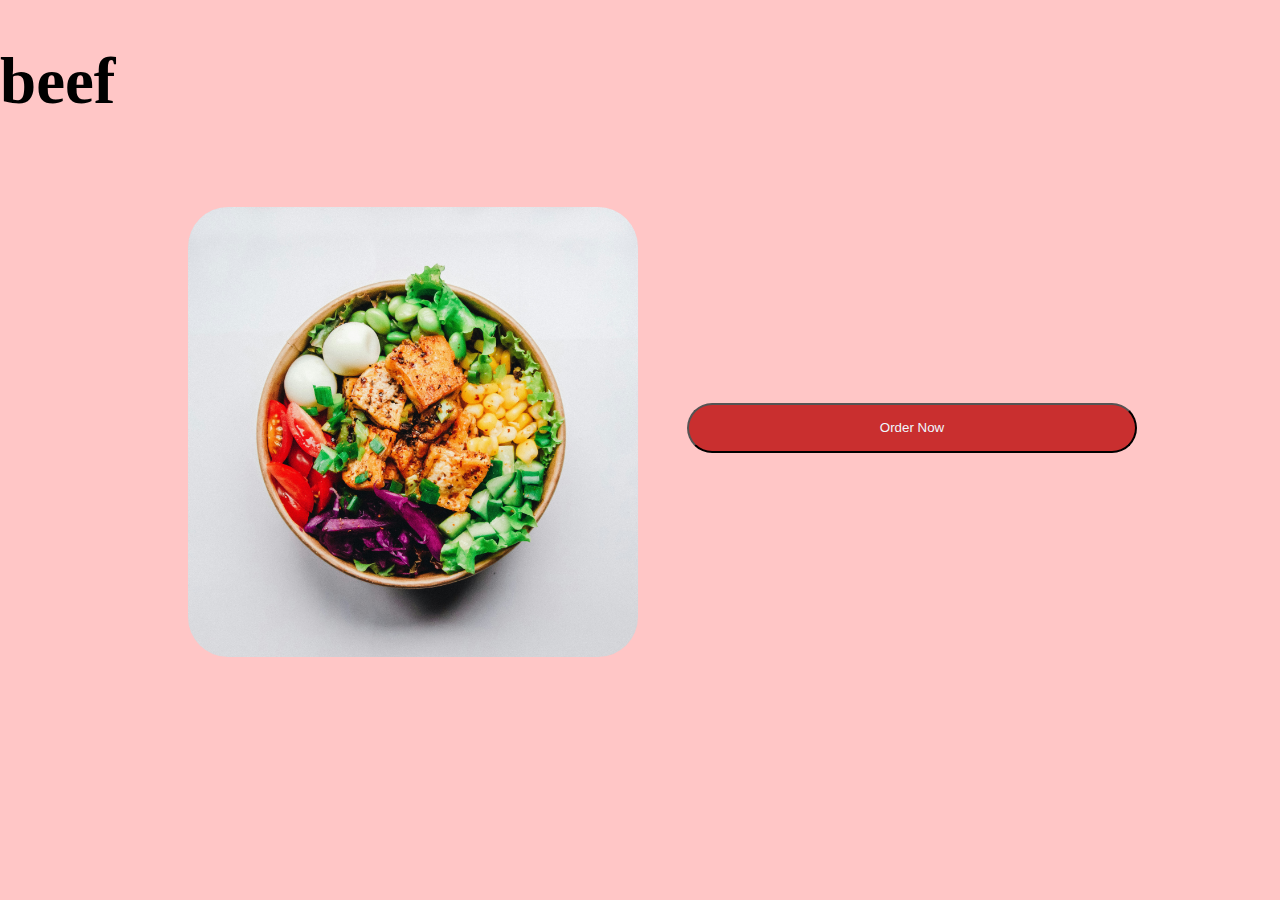
<file: beef.html>
<!DOCTYPE html>
<html lang="en">
<head>
    <meta charset="UTF-8">
    <meta name="viewport" content="width=device-width, initial-scale=1.0">
    <title>Food Ordering</title>
    <link rel="stylesheet" href="style.css">

</head>
<body>
  <h1 style="font-size: 65px;padding: 0;">
    beef
  </h1>
  <center>
    <img align="middle" src="img/beef.jpg" class="center" style=" height: 450px; padding: 45px; border-radius: 85px;">
    

    <button style="width: 450px; height: 50px; background-color: rgb(201, 47, 47); color: aliceblue; border-radius: 45px; ">
      Order Now
    </button></center>
</body>
</html>
</file>
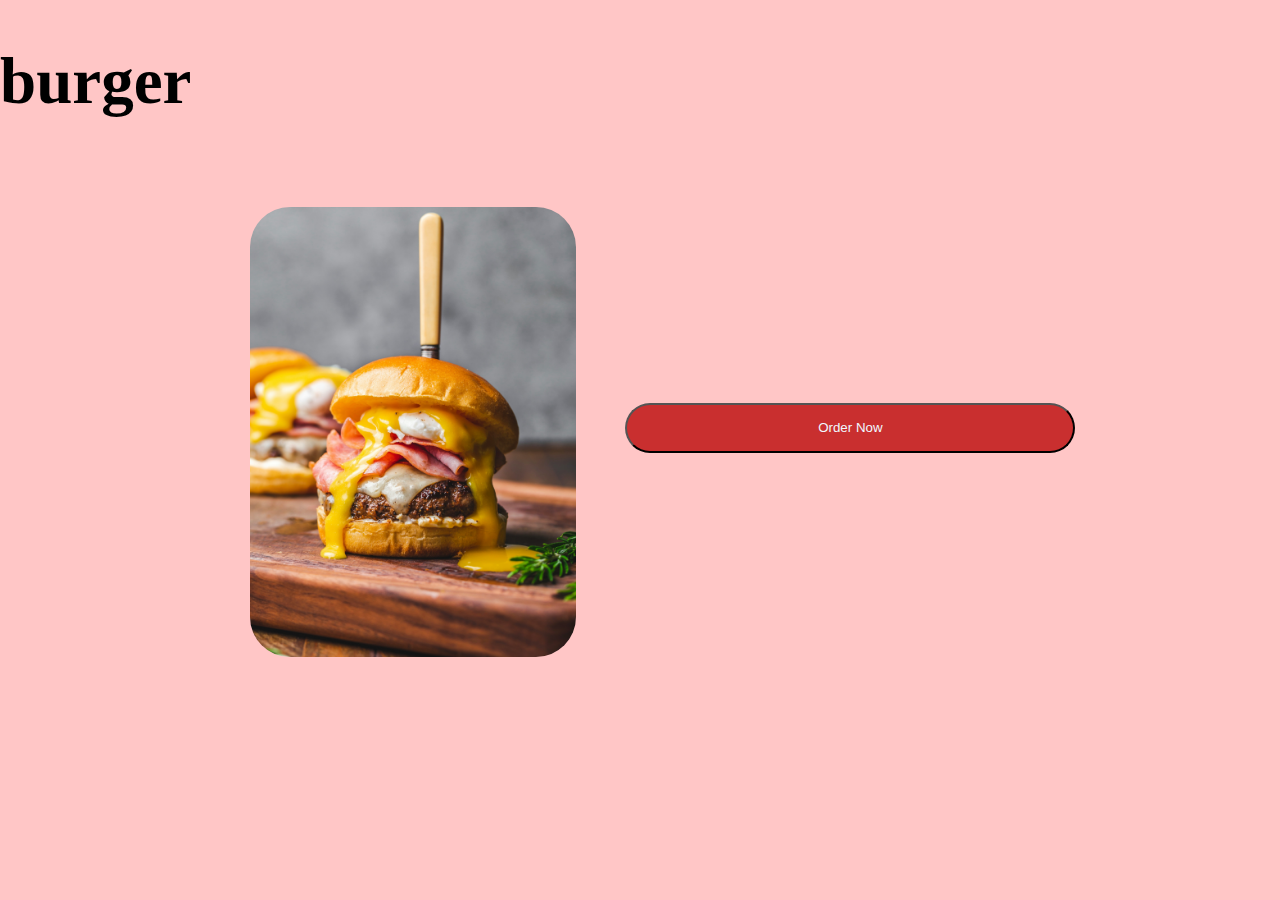
<file: burger.html>
<!DOCTYPE html>
<html lang="en">
<head>
    <meta charset="UTF-8">
    <meta name="viewport" content="width=device-width, initial-scale=1.0">
    <title>Food Ordering</title>
    <link rel="stylesheet" href="style.css">

</head>
<body>
  <h1 style="font-size: 65px;padding: 0;">
    burger
  </h1>
  <center>
    <img align="middle" src="img/burger.jpg" class="center" style=" height: 450px; padding: 45px; border-radius: 85px;">
    

    <button style="width: 450px; height: 50px; background-color: rgb(201, 47, 47); color: aliceblue; border-radius: 45px; ">
      Order Now
    </button></center>
</body>
</html>
</file>
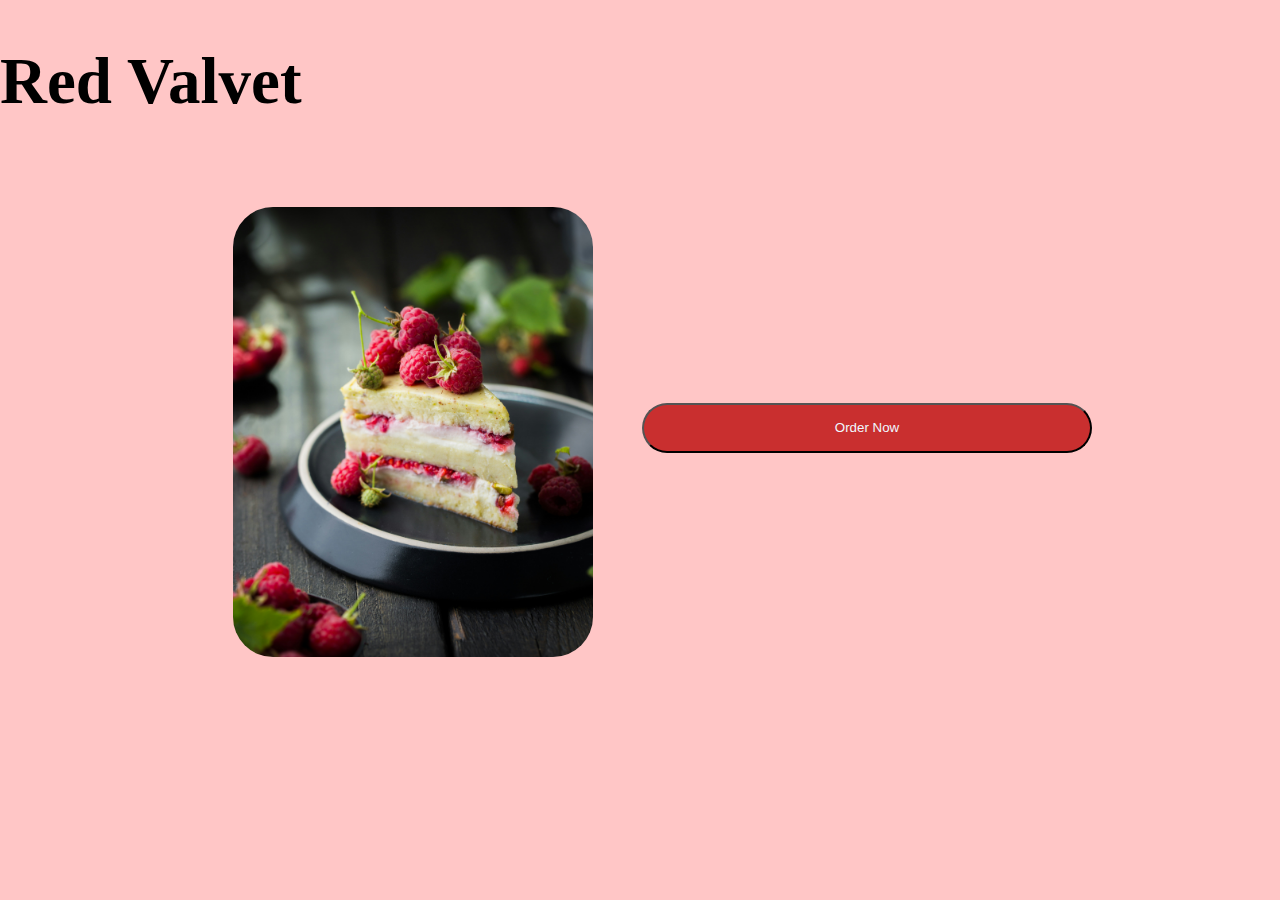
<file: cake.html>
<!DOCTYPE html>
<html lang="en">
<head>
    <meta charset="UTF-8">
    <meta name="viewport" content="width=device-width, initial-scale=1.0">
    <title>Food Ordering</title>
    <link rel="stylesheet" href="style.css">

</head>
<body>
  <h1 style="font-size: 65px;padding: 0;">
    Red Valvet
  </h1>
  <center>
    <img align="middle" src="img/cakedessert.jpg" class="center" style=" height: 450px; padding: 45px; border-radius: 85px;">
    

    <button style="width: 450px; height: 50px; background-color: rgb(201, 47, 47); color: aliceblue; border-radius: 45px; ">
      Order Now
    </button></center>
</body>
</html>
</file>
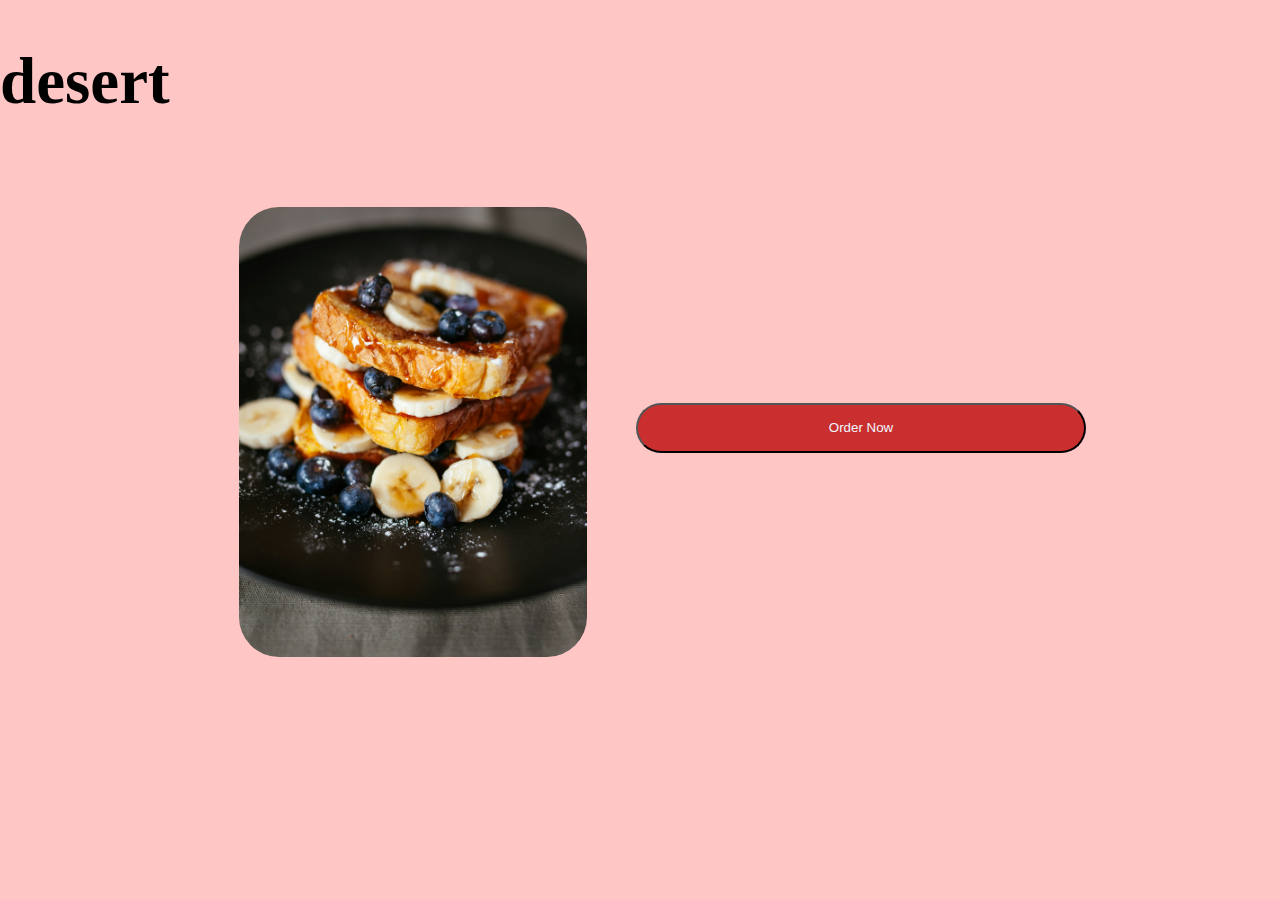
<file: desert.html>
<!DOCTYPE html>
<html lang="en">
<head>
    <meta charset="UTF-8">
    <meta name="viewport" content="width=device-width, initial-scale=1.0">
    <title>Food Ordering</title>
    <link rel="stylesheet" href="style.css">

</head>
<body>
  <h1 style="font-size: 65px;padding: 0;">
    desert
  </h1>
  <center>
    <img align="middle" src="img/desert.jpg" class="center" style=" height: 450px; padding: 45px; border-radius: 85px;">
    

    <button style="width: 450px; height: 50px; background-color: rgb(201, 47, 47); color: aliceblue; border-radius: 45px; ">
      Order Now
    </button></center>
</body>
</html>
</file>
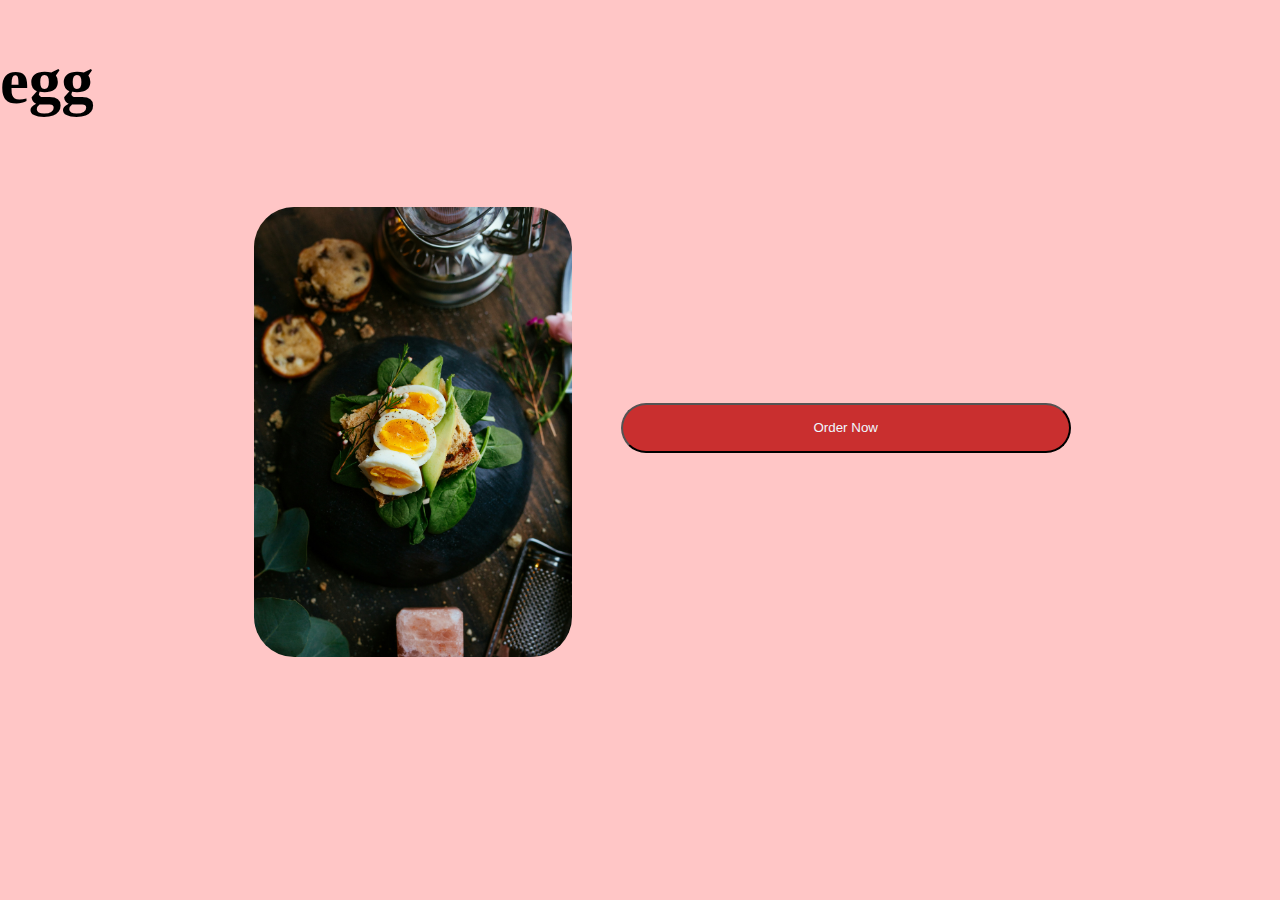
<file: egg.html>
<!DOCTYPE html>
<html lang="en">
<head>
    <meta charset="UTF-8">
    <meta name="viewport" content="width=device-width, initial-scale=1.0">
    <title>Food Ordering</title>
    <link rel="stylesheet" href="style.css">

</head>
<body>
  <h1 style="font-size: 65px;padding: 0;">
    egg
  </h1>
  <center>
    <img align="middle" src="img/egg.jpg" class="center" style=" height: 450px; padding: 45px; border-radius: 85px;">
    

    <button style="width: 450px; height: 50px; background-color: rgb(201, 47, 47); color: aliceblue; border-radius: 45px; ">
      Order Now
    </button></center>
</body>
</html>
</file>
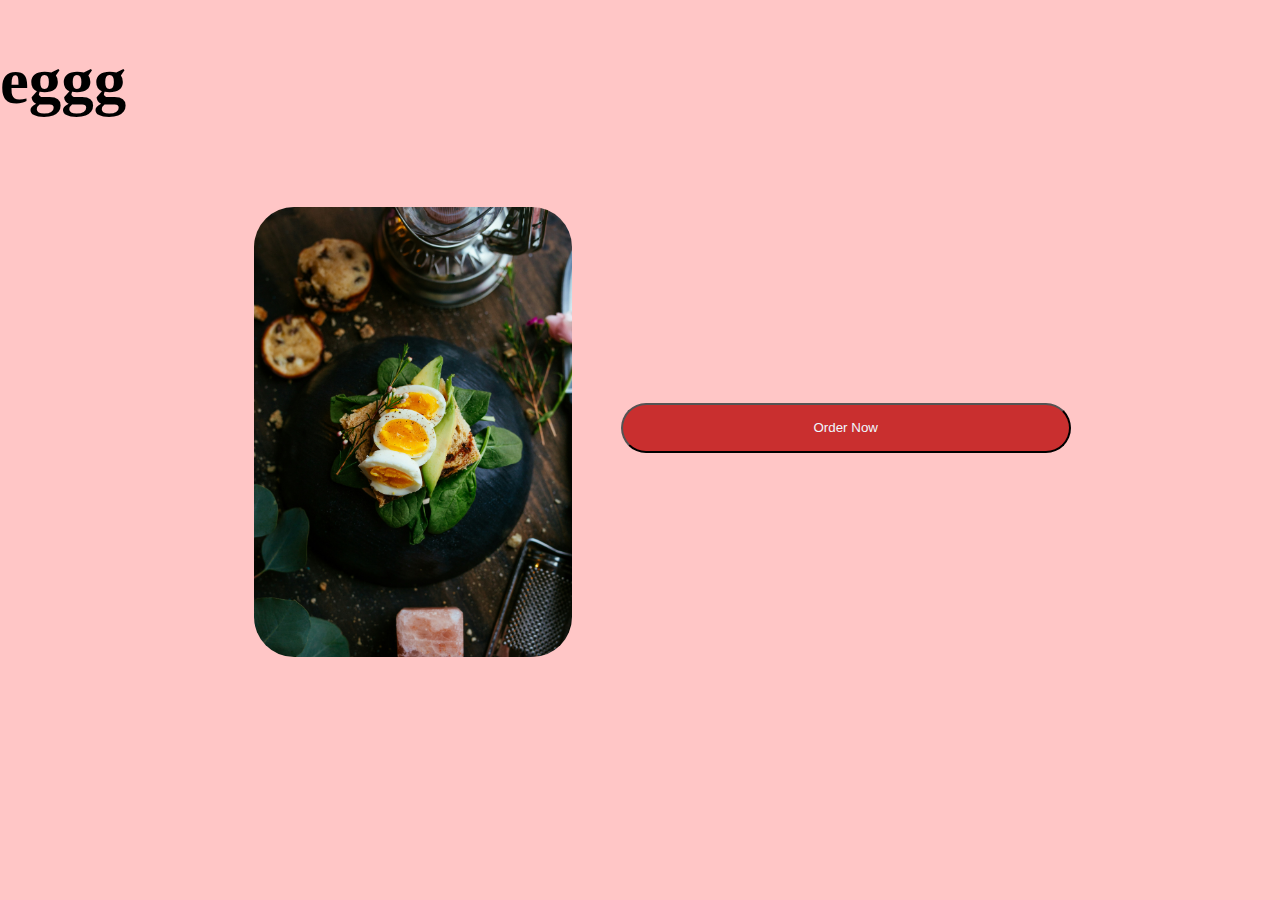
<file: eggg.html>
<!DOCTYPE html>
<html lang="en">
<head>
    <meta charset="UTF-8">
    <meta name="viewport" content="width=device-width, initial-scale=1.0">
    <title>Food Ordering</title>
    <link rel="stylesheet" href="style.css">

</head>
<body>
  <h1 style="font-size: 65px;padding: 0;">
    eggg
  </h1>
  <center>
    <img align="middle" src="img/egg.jpg" class="center" style=" height: 450px; padding: 45px; border-radius: 85px;">
    

    <button style="width: 450px; height: 50px; background-color: rgb(201, 47, 47); color: aliceblue; border-radius: 45px; ">
      Order Now
    </button></center>
</body>
</html>
</file>
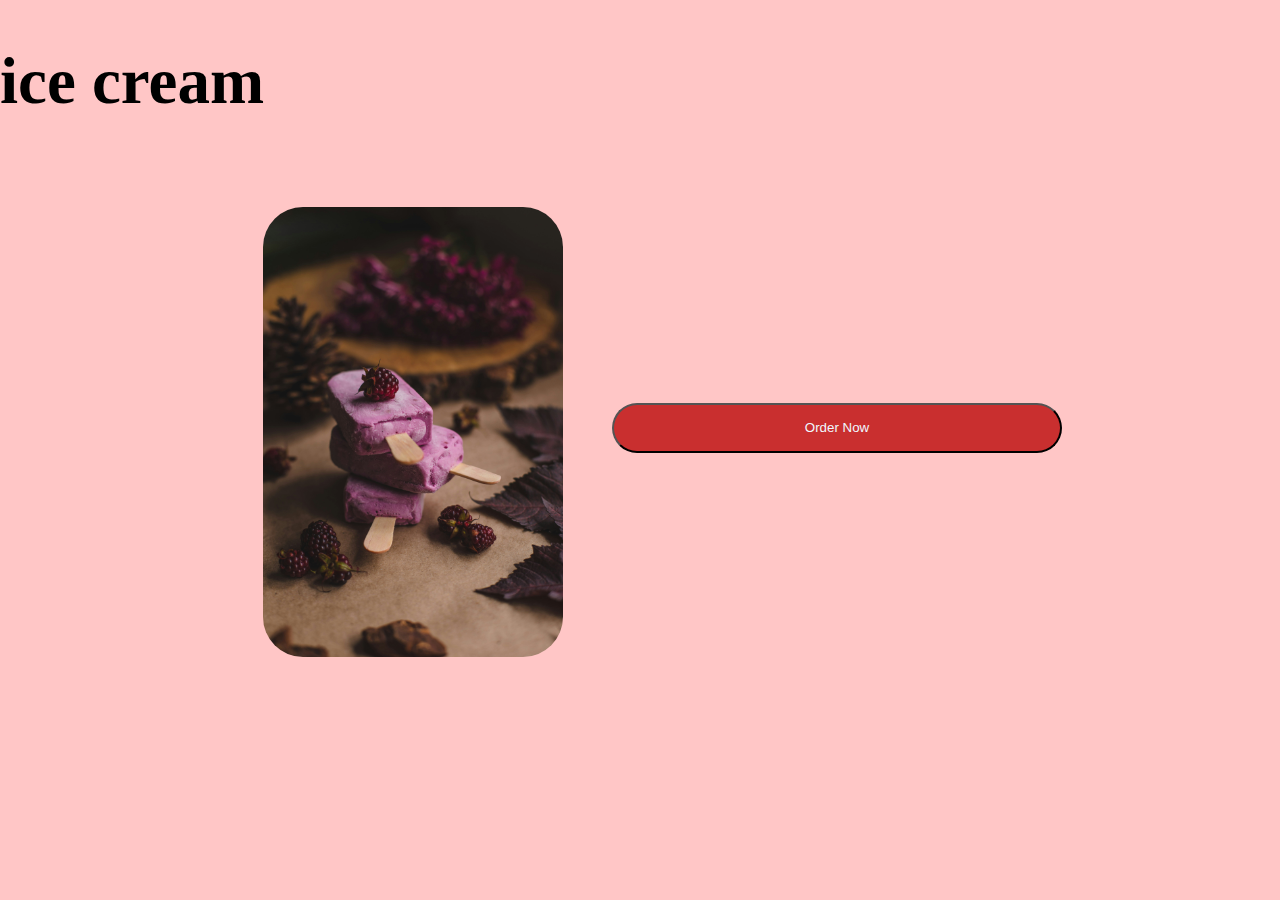
<file: icecream.html>
<!DOCTYPE html>
<html lang="en">
<head>
    <meta charset="UTF-8">
    <meta name="viewport" content="width=device-width, initial-scale=1.0">
    <title>Food Ordering</title>
    <link rel="stylesheet" href="style.css">

</head>
<body>
  <h1 style="font-size: 65px;padding: 0;">
    ice cream
  </h1>
  <center>
    <img align="middle" src="img/icecream.jpg" class="center" style=" height: 450px; padding: 45px; border-radius: 85px;">
    

    <button style="width: 450px; height: 50px; background-color: rgb(201, 47, 47); color: aliceblue; border-radius: 45px; ">
      Order Now
    </button></center>
</body>
</html>
</file>
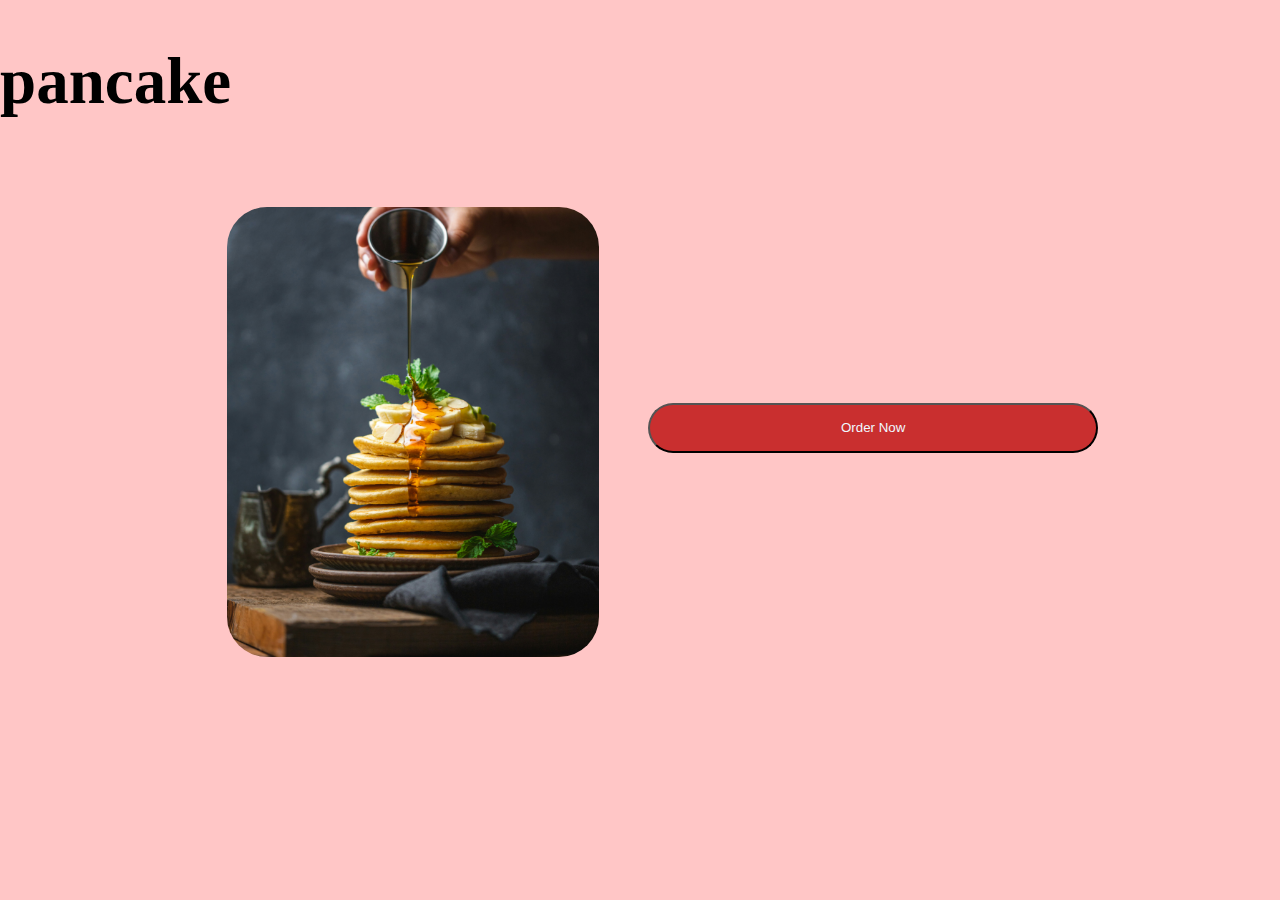
<file: pancake.html>
<!DOCTYPE html>
<html lang="en">
<head>
    <meta charset="UTF-8">
    <meta name="viewport" content="width=device-width, initial-scale=1.0">
    <title>Food Ordering</title>
    <link rel="stylesheet" href="style.css">

</head>
<body>
  <h1 style="font-size: 65px;padding: 0;">
    pancake
  </h1>
  <center>
    <img align="middle" src="img/pancake.jpg" class="center" style=" height: 450px; padding: 45px; border-radius: 85px;">
    

    <button style="width: 450px; height: 50px; background-color: rgb(201, 47, 47); color: aliceblue; border-radius: 45px; ">
      Order Now
    </button></center>
</body>
</html>
</file>
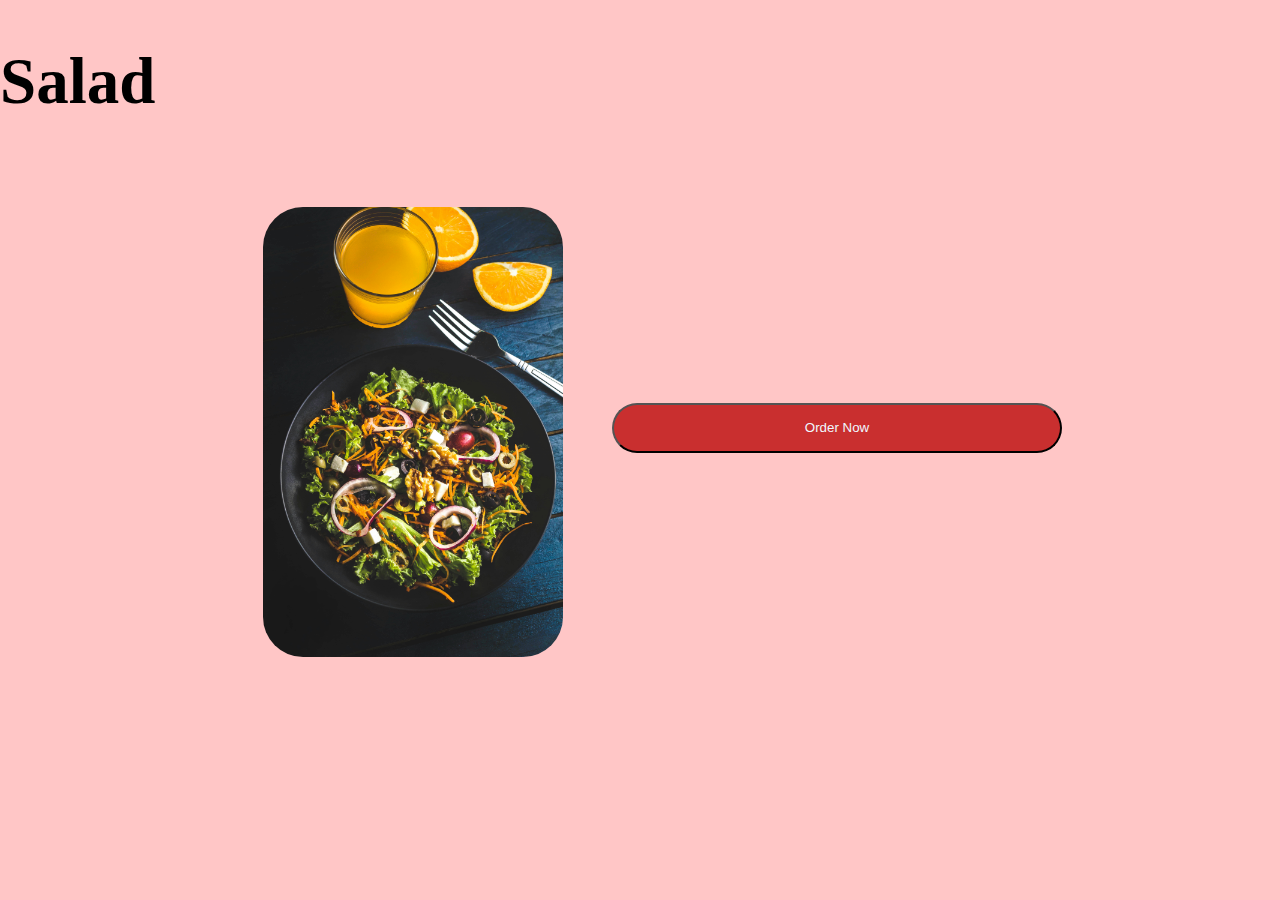
<file: salad.html>
<!DOCTYPE html>
<html lang="en">
<head>
    <meta charset="UTF-8">
    <meta name="viewport" content="width=device-width, initial-scale=1.0">
    <title>Food Ordering</title>
    <link rel="stylesheet" href="style.css">

</head>
<body>
  <h1 style="font-size: 65px;padding: 0;">
    Salad
  </h1>
  <center>
    <img align="middle" src="img/salad.jpg" class="center" style=" height: 450px; padding: 45px; border-radius: 85px;">
    

    <button style="width: 450px; height: 50px; background-color: rgb(201, 47, 47); color: aliceblue; border-radius: 45px; ">
      Order Now
    </button></center>
</body>
</html>
</file>
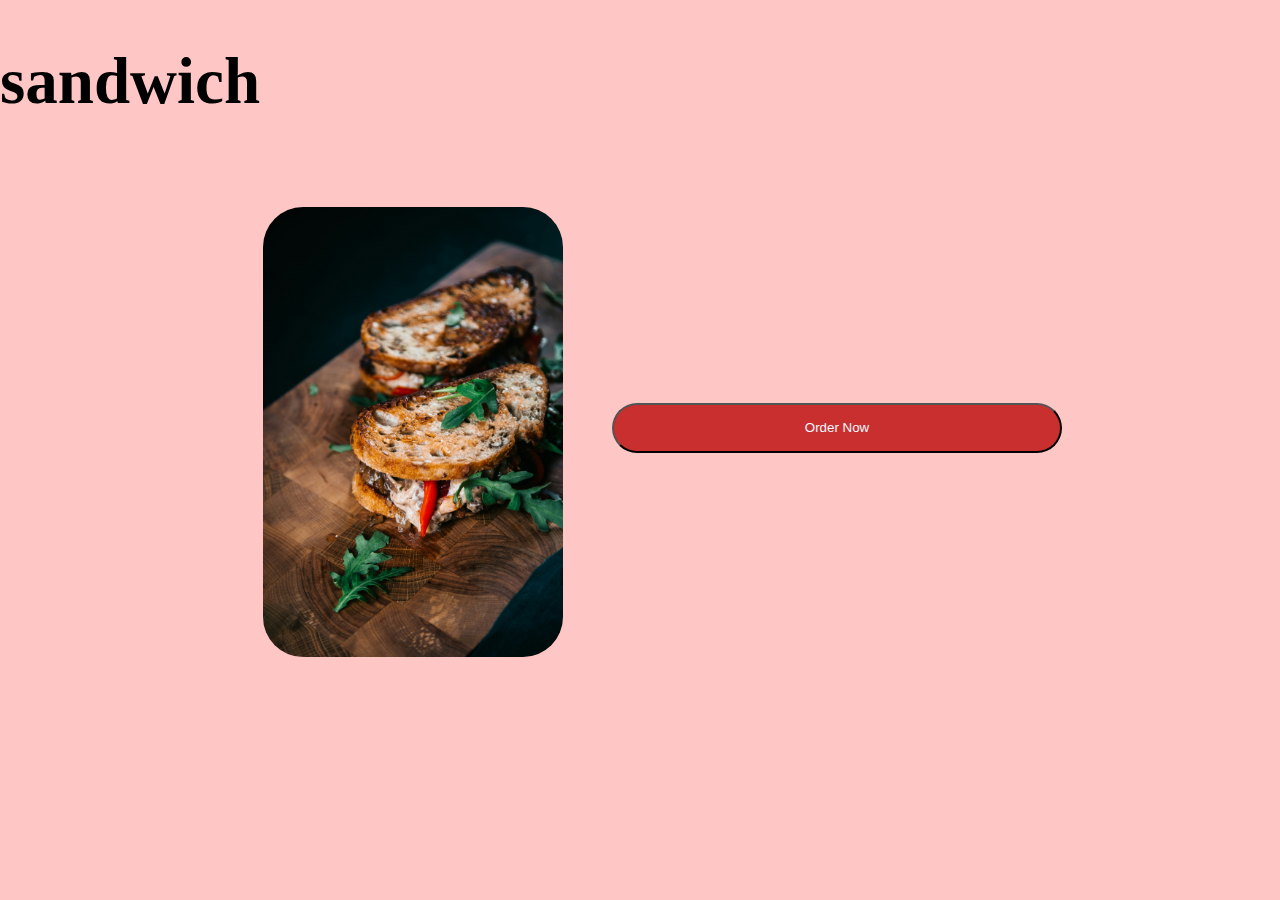
<file: sandwich.html>
<!DOCTYPE html>
<html lang="en">
<head>
    <meta charset="UTF-8">
    <meta name="viewport" content="width=device-width, initial-scale=1.0">
    <title>Food Ordering</title>
    <link rel="stylesheet" href="style.css">

</head>
<body>
  <h1 style="font-size: 65px;padding: 0;">
    sandwich
  </h1>
  <center>
    <img align="middle" src="img/sandwich.jpg" class="center" style=" height: 450px; padding: 45px; border-radius: 85px;">
    

    <button style="width: 450px; height: 50px; background-color: rgb(201, 47, 47); color: aliceblue; border-radius: 45px; ">
      Order Now
    </button></center>
</body>
</html>
</file>
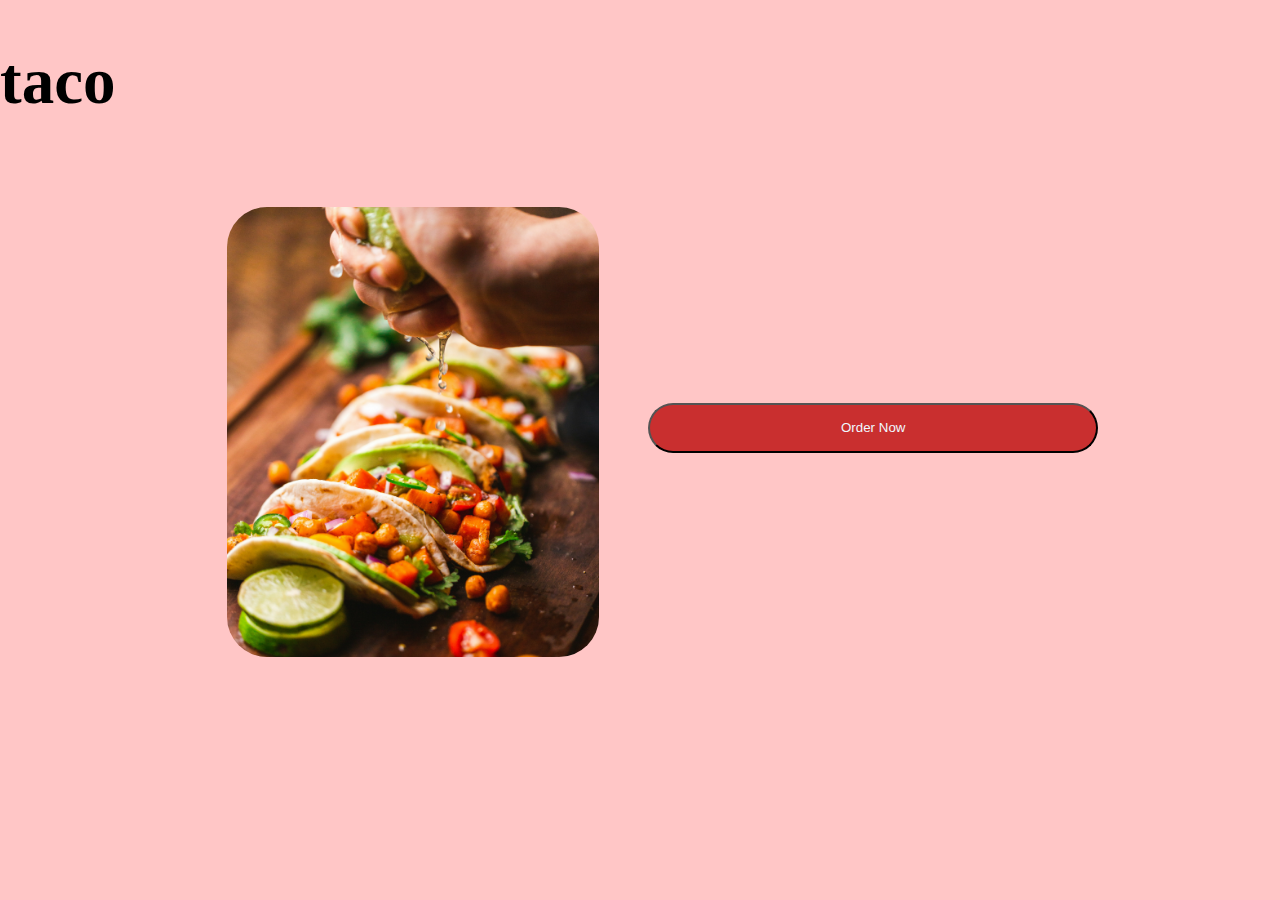
<file: taco.html>
<!DOCTYPE html>
<html lang="en">
<head>
    <meta charset="UTF-8">
    <meta name="viewport" content="width=device-width, initial-scale=1.0">
    <title>Food Ordering</title>
    <link rel="stylesheet" href="style.css">

</head>
<body>
  <h1 style="font-size: 65px;padding: 0;">
    taco
  </h1>
  <center>
    <img align="middle" src="img/taco.jpg" class="center" style=" height: 450px; padding: 45px; border-radius: 85px;">
    

    <button style="width: 450px; height: 50px; background-color: rgb(201, 47, 47); color: aliceblue; border-radius: 45px; ">
      Order Now
    </button></center>
</body>
</html>
</file>
<file: style.css>
body {
  font-family: cursive;
  background-color: #ffc6c6; /* Light pink background */
  margin: 0;
  padding: 0;
}

.header {
  text-align: center;
  padding: 10px;
  background-color: #e74c3c; /* Red background for header */
  position: fixed;
  color: white;
  font-size: 2em;
  font-weight: bold;
  width: 100%;
  box-shadow: 0px 2px 10px rgba(0, 0, 0, 0.1);
  top: 0; /* Ensures the header is at the top */
  left: 0;
  z-index: 1000; /* Ensures the header is above other content */
}

.navbar {
  display: flex;
  justify-content: space-around;
  background-color: #e74c3c; /* Red background for navbar */
  padding: 14px 20px;
  position: fixed; /* Fixes the navbar at the top */
  width: 100%; /* Ensures it spans the full width */
  top: 0px; /* Adjust based on the height of the header */
  left: 0;
  z-index: 1000; /* Ensures the navbar is above other content */
}
.c1{
  position: relative;
  top: 70px;

}

.navbar a {
  color: white; /* White text color for navbar links */
  text-decoration: none;
  padding: 14px 20px;
  display: block;
}

.navbar a:hover {
  background-color: #c0392b; /* Darker red background on hover */
}

.dropdown {
  position: relative;
  display: inline-block;
}

.dropbtn {
  background-color: #e74c3c; /* Red background for dropdown button */
  color: white; /* White text color */
  border: none;
  cursor: pointer;
  padding: 14px 20px;
}

.dropdown-content {
  display: none;
  position: absolute;
  background-color: #fff; /* White background for dropdown content */
  min-width: 160px;
  box-shadow: 0px 8px 16px 0px rgba(0,0,0,0.2);
  z-index: 1;
}

.dropdown-content a {
  color: #e74c3c; /* Red text color for dropdown links */
  padding: 12px 16px;
  text-decoration: none;
  display: block;
}

.dropdown-content a:hover {
  background-color: #f0f0f0; /* Light grey background on hover */
}

.dropdown:hover .dropdown-content {
  display: block;
}

p {
  text-align: center;
  font-size: 1.2em;
  font-family: cursive;
  margin: 20px;
  color: #e74c3c; /* Red color for paragraph text */
}

.flex-container {
  display: grid;
  grid-template-columns: repeat(3, 1fr); /* Three columns per row */
  gap: 10px;
  padding: 60px;
}

.flex-container figure {
  margin: 0;
  text-align: center;
  border-radius: 8px; /* Rounded corners */
  background-color: #fff; /* White background for each figure */
  box-shadow: 0px 4px 8px rgba(0,0,0,0.5); /* Shadow effect for depth */
}

.flex-container img {
  width: 100%;
  height: auto;
  max-height: 250px;
}

figcaption {
  margin-top: 10px;
  font-size: 1em;
  color: #333; /* Dark text color for captions */
  padding-bottom: 8px;
}
</file>
